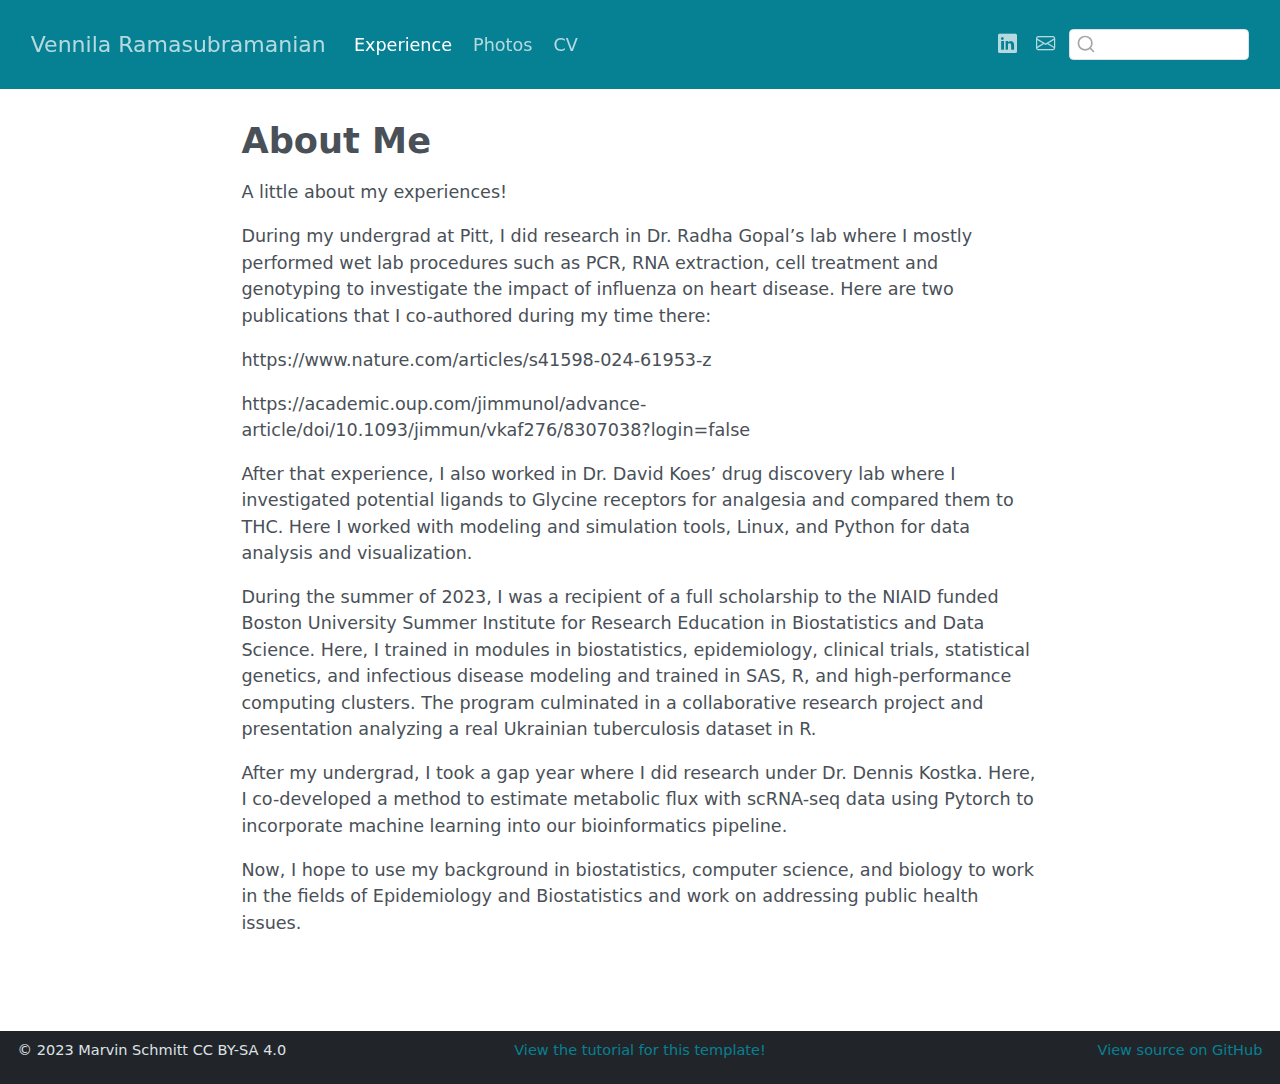
<file: docs/aboutme/index.html>
<!DOCTYPE html>
<html xmlns="http://www.w3.org/1999/xhtml" lang="en" xml:lang="en"><head>

<meta charset="utf-8">
<meta name="generator" content="quarto-1.7.33">

<meta name="viewport" content="width=device-width, initial-scale=1.0, user-scalable=yes">


<title>About Me – Vennila Ramasubramanian</title>
<style>
code{white-space: pre-wrap;}
span.smallcaps{font-variant: small-caps;}
div.columns{display: flex; gap: min(4vw, 1.5em);}
div.column{flex: auto; overflow-x: auto;}
div.hanging-indent{margin-left: 1.5em; text-indent: -1.5em;}
ul.task-list{list-style: none;}
ul.task-list li input[type="checkbox"] {
  width: 0.8em;
  margin: 0 0.8em 0.2em -1em; /* quarto-specific, see https://github.com/quarto-dev/quarto-cli/issues/4556 */ 
  vertical-align: middle;
}
</style>


<script src="../site_libs/quarto-nav/quarto-nav.js"></script>
<script src="../site_libs/clipboard/clipboard.min.js"></script>
<script src="../site_libs/quarto-search/autocomplete.umd.js"></script>
<script src="../site_libs/quarto-search/fuse.min.js"></script>
<script src="../site_libs/quarto-search/quarto-search.js"></script>
<meta name="quarto:offset" content="../">
<script src="../site_libs/quarto-html/quarto.js" type="module"></script>
<script src="../site_libs/quarto-html/tabsets/tabsets.js" type="module"></script>
<script src="../site_libs/quarto-html/popper.min.js"></script>
<script src="../site_libs/quarto-html/tippy.umd.min.js"></script>
<script src="../site_libs/quarto-html/anchor.min.js"></script>
<link href="../site_libs/quarto-html/tippy.css" rel="stylesheet">
<link href="../site_libs/quarto-html/quarto-syntax-highlighting-ea385d0e468b0dd5ea5bf0780b1290d9.css" rel="stylesheet" id="quarto-text-highlighting-styles">
<script src="../site_libs/bootstrap/bootstrap.min.js"></script>
<link href="../site_libs/bootstrap/bootstrap-icons.css" rel="stylesheet">
<link href="../site_libs/bootstrap/bootstrap-7e9985ad40aa8d703e66fa3f6a022b9a.min.css" rel="stylesheet" append-hash="true" id="quarto-bootstrap" data-mode="light">
<script id="quarto-search-options" type="application/json">{
  "location": "navbar",
  "copy-button": false,
  "collapse-after": 3,
  "panel-placement": "end",
  "type": "textbox",
  "limit": 50,
  "keyboard-shortcut": [
    "f",
    "/",
    "s"
  ],
  "language": {
    "search-no-results-text": "No results",
    "search-matching-documents-text": "matching documents",
    "search-copy-link-title": "Copy link to search",
    "search-hide-matches-text": "Hide additional matches",
    "search-more-match-text": "more match in this document",
    "search-more-matches-text": "more matches in this document",
    "search-clear-button-title": "Clear",
    "search-text-placeholder": "",
    "search-detached-cancel-button-title": "Cancel",
    "search-submit-button-title": "Submit",
    "search-label": "Search"
  }
}</script>


</head>

<body class="nav-fixed fullcontent quarto-light">

<div id="quarto-search-results"></div>
  <header id="quarto-header" class="headroom fixed-top">
    <nav class="navbar navbar-expand-lg " data-bs-theme="dark">
      <div class="navbar-container container-fluid">
      <div class="navbar-brand-container mx-auto">
    <a class="navbar-brand" href="../index.html">
    <span class="navbar-title">Vennila Ramasubramanian</span>
    </a>
  </div>
            <div id="quarto-search" class="" title="Search"></div>
          <button class="navbar-toggler" type="button" data-bs-toggle="collapse" data-bs-target="#navbarCollapse" aria-controls="navbarCollapse" role="menu" aria-expanded="false" aria-label="Toggle navigation" onclick="if (window.quartoToggleHeadroom) { window.quartoToggleHeadroom(); }">
  <span class="navbar-toggler-icon"></span>
</button>
          <div class="collapse navbar-collapse" id="navbarCollapse">
            <ul class="navbar-nav navbar-nav-scroll me-auto">
  <li class="nav-item">
    <a class="nav-link active" href="../aboutme/index.html" aria-current="page"> 
<span class="menu-text">Experience</span></a>
  </li>  
  <li class="nav-item">
    <a class="nav-link" href="../photos/index.html"> 
<span class="menu-text">Photos</span></a>
  </li>  
  <li class="nav-item">
    <a class="nav-link" href="../cv/index.html"> 
<span class="menu-text">CV</span></a>
  </li>  
</ul>
            <ul class="navbar-nav navbar-nav-scroll ms-auto">
  <li class="nav-item compact">
    <a class="nav-link" href="https://www.linkedin.com/in/vennilaram"> <i class="bi bi-linkedin" role="img">
</i> 
<span class="menu-text"></span></a>
  </li>  
  <li class="nav-item compact">
    <a class="nav-link" href="mailto:vennila.ramasubramanian@case.edu"> <i class="bi bi-envelope" role="img" aria-label="email">
</i> 
<span class="menu-text"></span></a>
  </li>  
</ul>
          </div> <!-- /navcollapse -->
            <div class="quarto-navbar-tools">
</div>
      </div> <!-- /container-fluid -->
    </nav>
</header>
<!-- content -->
<div id="quarto-content" class="quarto-container page-columns page-rows-contents page-layout-article page-navbar">
<!-- sidebar -->
<!-- margin-sidebar -->
    
<!-- main -->
<main class="content" id="quarto-document-content">

<header id="title-block-header" class="quarto-title-block default">
<div class="quarto-title">
<h1 class="title">About Me</h1>
</div>



<div class="quarto-title-meta">

    
  
    
  </div>
  


</header>


<p>A little about my experiences!</p>
<div class="quarto-layout-panel" data-layout-ncol="2">

</div>
<p>During my undergrad at Pitt, I did research in Dr.&nbsp;Radha Gopal’s lab where I mostly performed wet lab procedures such as PCR, RNA extraction, cell treatment and genotyping to investigate the impact of influenza on heart disease. Here are two publications that I co-authored during my time there:</p>
<p>https://www.nature.com/articles/s41598-024-61953-z</p>
<p>https://academic.oup.com/jimmunol/advance-article/doi/10.1093/jimmun/vkaf276/8307038?login=false</p>
<p>After that experience, I also worked in Dr.&nbsp;David Koes’ drug discovery lab where I investigated potential ligands to Glycine receptors for analgesia and compared them to THC. Here I worked with modeling and simulation tools, Linux, and Python for data analysis and visualization.</p>
<p>During the summer of 2023, I was a recipient of a full scholarship to the NIAID funded Boston University Summer Institute for Research Education in Biostatistics and Data Science. Here, I trained in modules in biostatistics, epidemiology, clinical trials, statistical genetics, and infectious disease modeling and trained in SAS, R, and high-performance computing clusters. The program culminated in a collaborative research project and presentation analyzing a real Ukrainian tuberculosis dataset in R.</p>
<p>After my undergrad, I took a gap year where I did research under Dr.&nbsp;Dennis Kostka. Here, I co-developed a method to estimate metabolic flux with scRNA-seq data using Pytorch to incorporate machine learning into our bioinformatics pipeline.</p>
<p>Now, I hope to use my background in biostatistics, computer science, and biology to work in the fields of Epidemiology and Biostatistics and work on addressing public health issues.</p>



</main> <!-- /main -->
<script id="quarto-html-after-body" type="application/javascript">
  window.document.addEventListener("DOMContentLoaded", function (event) {
    const icon = "";
    const anchorJS = new window.AnchorJS();
    anchorJS.options = {
      placement: 'right',
      icon: icon
    };
    anchorJS.add('.anchored');
    const isCodeAnnotation = (el) => {
      for (const clz of el.classList) {
        if (clz.startsWith('code-annotation-')) {                     
          return true;
        }
      }
      return false;
    }
    const onCopySuccess = function(e) {
      // button target
      const button = e.trigger;
      // don't keep focus
      button.blur();
      // flash "checked"
      button.classList.add('code-copy-button-checked');
      var currentTitle = button.getAttribute("title");
      button.setAttribute("title", "Copied!");
      let tooltip;
      if (window.bootstrap) {
        button.setAttribute("data-bs-toggle", "tooltip");
        button.setAttribute("data-bs-placement", "left");
        button.setAttribute("data-bs-title", "Copied!");
        tooltip = new bootstrap.Tooltip(button, 
          { trigger: "manual", 
            customClass: "code-copy-button-tooltip",
            offset: [0, -8]});
        tooltip.show();    
      }
      setTimeout(function() {
        if (tooltip) {
          tooltip.hide();
          button.removeAttribute("data-bs-title");
          button.removeAttribute("data-bs-toggle");
          button.removeAttribute("data-bs-placement");
        }
        button.setAttribute("title", currentTitle);
        button.classList.remove('code-copy-button-checked');
      }, 1000);
      // clear code selection
      e.clearSelection();
    }
    const getTextToCopy = function(trigger) {
        const codeEl = trigger.previousElementSibling.cloneNode(true);
        for (const childEl of codeEl.children) {
          if (isCodeAnnotation(childEl)) {
            childEl.remove();
          }
        }
        return codeEl.innerText;
    }
    const clipboard = new window.ClipboardJS('.code-copy-button:not([data-in-quarto-modal])', {
      text: getTextToCopy
    });
    clipboard.on('success', onCopySuccess);
    if (window.document.getElementById('quarto-embedded-source-code-modal')) {
      const clipboardModal = new window.ClipboardJS('.code-copy-button[data-in-quarto-modal]', {
        text: getTextToCopy,
        container: window.document.getElementById('quarto-embedded-source-code-modal')
      });
      clipboardModal.on('success', onCopySuccess);
    }
      var localhostRegex = new RegExp(/^(?:http|https):\/\/localhost\:?[0-9]*\//);
      var mailtoRegex = new RegExp(/^mailto:/);
        var filterRegex = new RegExp('/' + window.location.host + '/');
      var isInternal = (href) => {
          return filterRegex.test(href) || localhostRegex.test(href) || mailtoRegex.test(href);
      }
      // Inspect non-navigation links and adorn them if external
     var links = window.document.querySelectorAll('a[href]:not(.nav-link):not(.navbar-brand):not(.toc-action):not(.sidebar-link):not(.sidebar-item-toggle):not(.pagination-link):not(.no-external):not([aria-hidden]):not(.dropdown-item):not(.quarto-navigation-tool):not(.about-link)');
      for (var i=0; i<links.length; i++) {
        const link = links[i];
        if (!isInternal(link.href)) {
          // undo the damage that might have been done by quarto-nav.js in the case of
          // links that we want to consider external
          if (link.dataset.originalHref !== undefined) {
            link.href = link.dataset.originalHref;
          }
        }
      }
    function tippyHover(el, contentFn, onTriggerFn, onUntriggerFn) {
      const config = {
        allowHTML: true,
        maxWidth: 500,
        delay: 100,
        arrow: false,
        appendTo: function(el) {
            return el.parentElement;
        },
        interactive: true,
        interactiveBorder: 10,
        theme: 'quarto',
        placement: 'bottom-start',
      };
      if (contentFn) {
        config.content = contentFn;
      }
      if (onTriggerFn) {
        config.onTrigger = onTriggerFn;
      }
      if (onUntriggerFn) {
        config.onUntrigger = onUntriggerFn;
      }
      window.tippy(el, config); 
    }
    const noterefs = window.document.querySelectorAll('a[role="doc-noteref"]');
    for (var i=0; i<noterefs.length; i++) {
      const ref = noterefs[i];
      tippyHover(ref, function() {
        // use id or data attribute instead here
        let href = ref.getAttribute('data-footnote-href') || ref.getAttribute('href');
        try { href = new URL(href).hash; } catch {}
        const id = href.replace(/^#\/?/, "");
        const note = window.document.getElementById(id);
        if (note) {
          return note.innerHTML;
        } else {
          return "";
        }
      });
    }
    const xrefs = window.document.querySelectorAll('a.quarto-xref');
    const processXRef = (id, note) => {
      // Strip column container classes
      const stripColumnClz = (el) => {
        el.classList.remove("page-full", "page-columns");
        if (el.children) {
          for (const child of el.children) {
            stripColumnClz(child);
          }
        }
      }
      stripColumnClz(note)
      if (id === null || id.startsWith('sec-')) {
        // Special case sections, only their first couple elements
        const container = document.createElement("div");
        if (note.children && note.children.length > 2) {
          container.appendChild(note.children[0].cloneNode(true));
          for (let i = 1; i < note.children.length; i++) {
            const child = note.children[i];
            if (child.tagName === "P" && child.innerText === "") {
              continue;
            } else {
              container.appendChild(child.cloneNode(true));
              break;
            }
          }
          if (window.Quarto?.typesetMath) {
            window.Quarto.typesetMath(container);
          }
          return container.innerHTML
        } else {
          if (window.Quarto?.typesetMath) {
            window.Quarto.typesetMath(note);
          }
          return note.innerHTML;
        }
      } else {
        // Remove any anchor links if they are present
        const anchorLink = note.querySelector('a.anchorjs-link');
        if (anchorLink) {
          anchorLink.remove();
        }
        if (window.Quarto?.typesetMath) {
          window.Quarto.typesetMath(note);
        }
        if (note.classList.contains("callout")) {
          return note.outerHTML;
        } else {
          return note.innerHTML;
        }
      }
    }
    for (var i=0; i<xrefs.length; i++) {
      const xref = xrefs[i];
      tippyHover(xref, undefined, function(instance) {
        instance.disable();
        let url = xref.getAttribute('href');
        let hash = undefined; 
        if (url.startsWith('#')) {
          hash = url;
        } else {
          try { hash = new URL(url).hash; } catch {}
        }
        if (hash) {
          const id = hash.replace(/^#\/?/, "");
          const note = window.document.getElementById(id);
          if (note !== null) {
            try {
              const html = processXRef(id, note.cloneNode(true));
              instance.setContent(html);
            } finally {
              instance.enable();
              instance.show();
            }
          } else {
            // See if we can fetch this
            fetch(url.split('#')[0])
            .then(res => res.text())
            .then(html => {
              const parser = new DOMParser();
              const htmlDoc = parser.parseFromString(html, "text/html");
              const note = htmlDoc.getElementById(id);
              if (note !== null) {
                const html = processXRef(id, note);
                instance.setContent(html);
              } 
            }).finally(() => {
              instance.enable();
              instance.show();
            });
          }
        } else {
          // See if we can fetch a full url (with no hash to target)
          // This is a special case and we should probably do some content thinning / targeting
          fetch(url)
          .then(res => res.text())
          .then(html => {
            const parser = new DOMParser();
            const htmlDoc = parser.parseFromString(html, "text/html");
            const note = htmlDoc.querySelector('main.content');
            if (note !== null) {
              // This should only happen for chapter cross references
              // (since there is no id in the URL)
              // remove the first header
              if (note.children.length > 0 && note.children[0].tagName === "HEADER") {
                note.children[0].remove();
              }
              const html = processXRef(null, note);
              instance.setContent(html);
            } 
          }).finally(() => {
            instance.enable();
            instance.show();
          });
        }
      }, function(instance) {
      });
    }
        let selectedAnnoteEl;
        const selectorForAnnotation = ( cell, annotation) => {
          let cellAttr = 'data-code-cell="' + cell + '"';
          let lineAttr = 'data-code-annotation="' +  annotation + '"';
          const selector = 'span[' + cellAttr + '][' + lineAttr + ']';
          return selector;
        }
        const selectCodeLines = (annoteEl) => {
          const doc = window.document;
          const targetCell = annoteEl.getAttribute("data-target-cell");
          const targetAnnotation = annoteEl.getAttribute("data-target-annotation");
          const annoteSpan = window.document.querySelector(selectorForAnnotation(targetCell, targetAnnotation));
          const lines = annoteSpan.getAttribute("data-code-lines").split(",");
          const lineIds = lines.map((line) => {
            return targetCell + "-" + line;
          })
          let top = null;
          let height = null;
          let parent = null;
          if (lineIds.length > 0) {
              //compute the position of the single el (top and bottom and make a div)
              const el = window.document.getElementById(lineIds[0]);
              top = el.offsetTop;
              height = el.offsetHeight;
              parent = el.parentElement.parentElement;
            if (lineIds.length > 1) {
              const lastEl = window.document.getElementById(lineIds[lineIds.length - 1]);
              const bottom = lastEl.offsetTop + lastEl.offsetHeight;
              height = bottom - top;
            }
            if (top !== null && height !== null && parent !== null) {
              // cook up a div (if necessary) and position it 
              let div = window.document.getElementById("code-annotation-line-highlight");
              if (div === null) {
                div = window.document.createElement("div");
                div.setAttribute("id", "code-annotation-line-highlight");
                div.style.position = 'absolute';
                parent.appendChild(div);
              }
              div.style.top = top - 2 + "px";
              div.style.height = height + 4 + "px";
              div.style.left = 0;
              let gutterDiv = window.document.getElementById("code-annotation-line-highlight-gutter");
              if (gutterDiv === null) {
                gutterDiv = window.document.createElement("div");
                gutterDiv.setAttribute("id", "code-annotation-line-highlight-gutter");
                gutterDiv.style.position = 'absolute';
                const codeCell = window.document.getElementById(targetCell);
                const gutter = codeCell.querySelector('.code-annotation-gutter');
                gutter.appendChild(gutterDiv);
              }
              gutterDiv.style.top = top - 2 + "px";
              gutterDiv.style.height = height + 4 + "px";
            }
            selectedAnnoteEl = annoteEl;
          }
        };
        const unselectCodeLines = () => {
          const elementsIds = ["code-annotation-line-highlight", "code-annotation-line-highlight-gutter"];
          elementsIds.forEach((elId) => {
            const div = window.document.getElementById(elId);
            if (div) {
              div.remove();
            }
          });
          selectedAnnoteEl = undefined;
        };
          // Handle positioning of the toggle
      window.addEventListener(
        "resize",
        throttle(() => {
          elRect = undefined;
          if (selectedAnnoteEl) {
            selectCodeLines(selectedAnnoteEl);
          }
        }, 10)
      );
      function throttle(fn, ms) {
      let throttle = false;
      let timer;
        return (...args) => {
          if(!throttle) { // first call gets through
              fn.apply(this, args);
              throttle = true;
          } else { // all the others get throttled
              if(timer) clearTimeout(timer); // cancel #2
              timer = setTimeout(() => {
                fn.apply(this, args);
                timer = throttle = false;
              }, ms);
          }
        };
      }
        // Attach click handler to the DT
        const annoteDls = window.document.querySelectorAll('dt[data-target-cell]');
        for (const annoteDlNode of annoteDls) {
          annoteDlNode.addEventListener('click', (event) => {
            const clickedEl = event.target;
            if (clickedEl !== selectedAnnoteEl) {
              unselectCodeLines();
              const activeEl = window.document.querySelector('dt[data-target-cell].code-annotation-active');
              if (activeEl) {
                activeEl.classList.remove('code-annotation-active');
              }
              selectCodeLines(clickedEl);
              clickedEl.classList.add('code-annotation-active');
            } else {
              // Unselect the line
              unselectCodeLines();
              clickedEl.classList.remove('code-annotation-active');
            }
          });
        }
    const findCites = (el) => {
      const parentEl = el.parentElement;
      if (parentEl) {
        const cites = parentEl.dataset.cites;
        if (cites) {
          return {
            el,
            cites: cites.split(' ')
          };
        } else {
          return findCites(el.parentElement)
        }
      } else {
        return undefined;
      }
    };
    var bibliorefs = window.document.querySelectorAll('a[role="doc-biblioref"]');
    for (var i=0; i<bibliorefs.length; i++) {
      const ref = bibliorefs[i];
      const citeInfo = findCites(ref);
      if (citeInfo) {
        tippyHover(citeInfo.el, function() {
          var popup = window.document.createElement('div');
          citeInfo.cites.forEach(function(cite) {
            var citeDiv = window.document.createElement('div');
            citeDiv.classList.add('hanging-indent');
            citeDiv.classList.add('csl-entry');
            var biblioDiv = window.document.getElementById('ref-' + cite);
            if (biblioDiv) {
              citeDiv.innerHTML = biblioDiv.innerHTML;
            }
            popup.appendChild(citeDiv);
          });
          return popup.innerHTML;
        });
      }
    }
  });
  </script>
</div> <!-- /content -->
<footer class="footer">
  <div class="nav-footer">
    <div class="nav-footer-left">
<p><span class="faux-block">© 2023 Marvin Schmitt CC BY-SA 4.0</span></p>
</div>   
    <div class="nav-footer-center">
<p><span class="faux-block"><a href="https://www.marvinschmitt.com/blog/website-tutorial-quarto/">View the tutorial for this template!</a></span></p>
</div>
    <div class="nav-footer-right">
<p><span class="faux-block"><a href="https://github.com/marvinschmitt/quarto-website-template/">View source on GitHub</a></span></p>
</div>
  </div>
</footer>




</body></html>
</file>
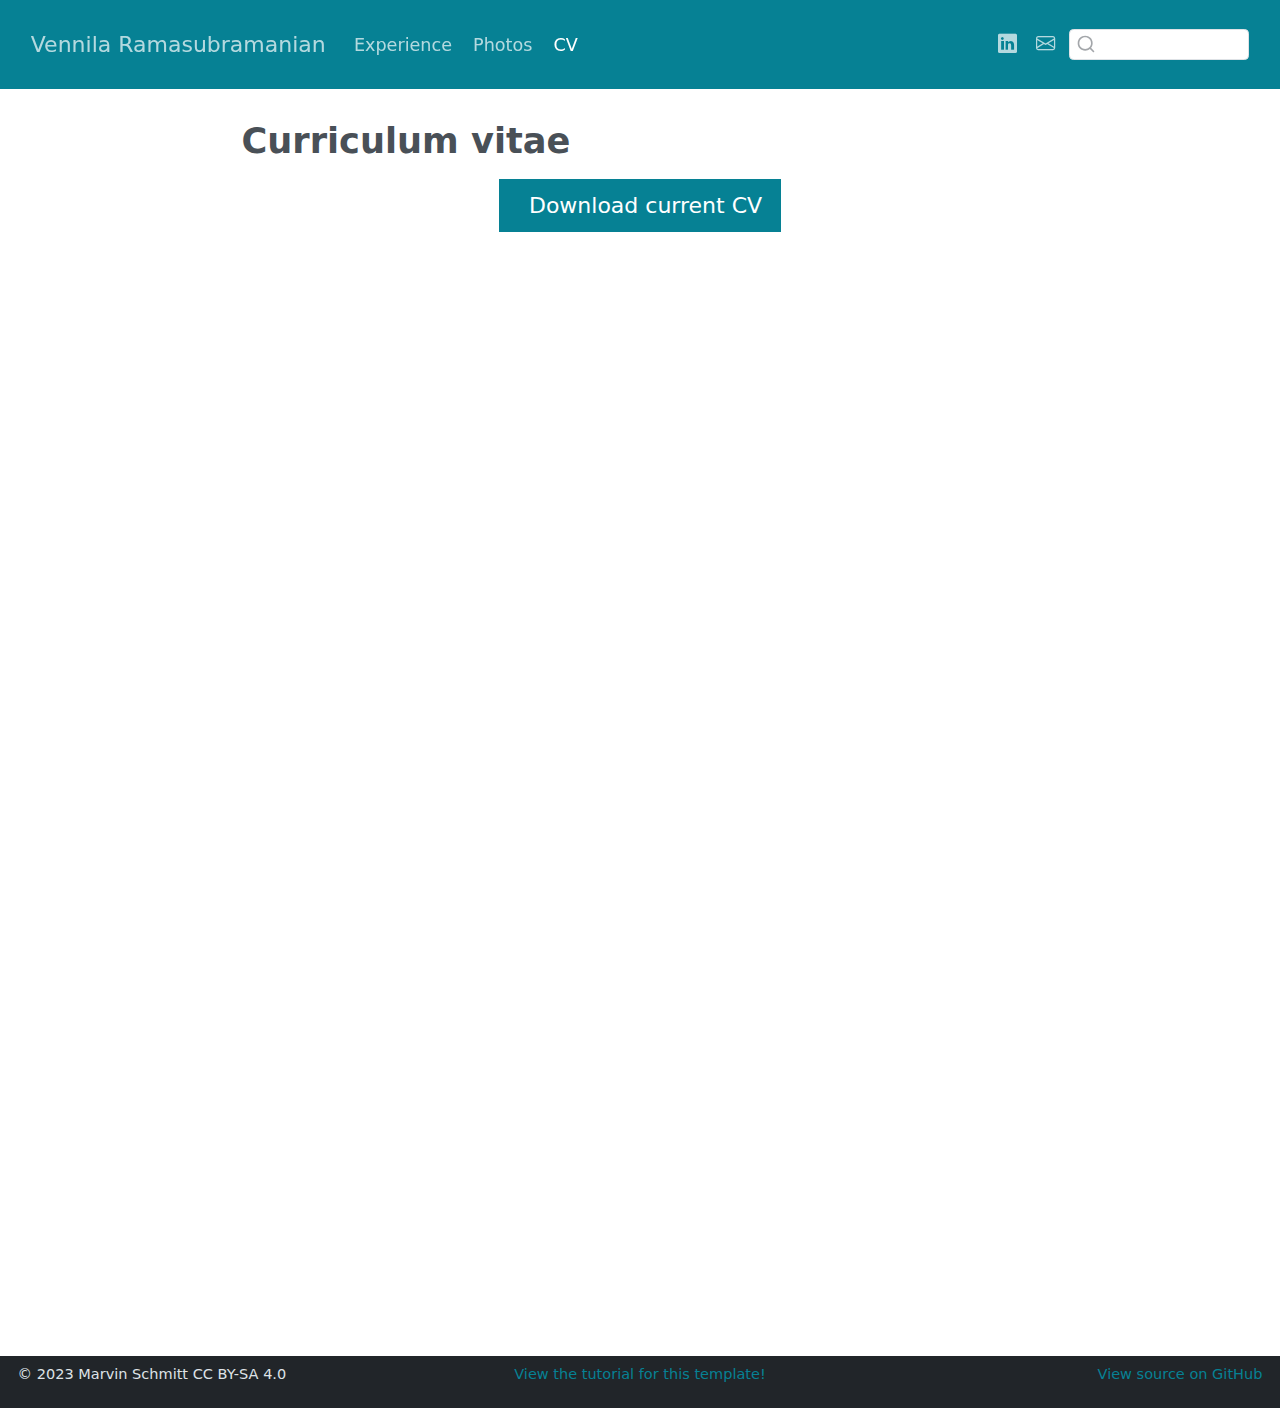
<file: docs/cv/index.html>
<!DOCTYPE html>
<html xmlns="http://www.w3.org/1999/xhtml" lang="en" xml:lang="en"><head>

<meta charset="utf-8">
<meta name="generator" content="quarto-1.7.33">

<meta name="viewport" content="width=device-width, initial-scale=1.0, user-scalable=yes">


<title>Curriculum vitae – Vennila Ramasubramanian</title>
<style>
code{white-space: pre-wrap;}
span.smallcaps{font-variant: small-caps;}
div.columns{display: flex; gap: min(4vw, 1.5em);}
div.column{flex: auto; overflow-x: auto;}
div.hanging-indent{margin-left: 1.5em; text-indent: -1.5em;}
ul.task-list{list-style: none;}
ul.task-list li input[type="checkbox"] {
  width: 0.8em;
  margin: 0 0.8em 0.2em -1em; /* quarto-specific, see https://github.com/quarto-dev/quarto-cli/issues/4556 */ 
  vertical-align: middle;
}
</style>


<script src="../site_libs/quarto-nav/quarto-nav.js"></script>
<script src="../site_libs/clipboard/clipboard.min.js"></script>
<script src="../site_libs/quarto-search/autocomplete.umd.js"></script>
<script src="../site_libs/quarto-search/fuse.min.js"></script>
<script src="../site_libs/quarto-search/quarto-search.js"></script>
<meta name="quarto:offset" content="../">
<script src="../site_libs/quarto-html/quarto.js" type="module"></script>
<script src="../site_libs/quarto-html/tabsets/tabsets.js" type="module"></script>
<script src="../site_libs/quarto-html/popper.min.js"></script>
<script src="../site_libs/quarto-html/tippy.umd.min.js"></script>
<script src="../site_libs/quarto-html/anchor.min.js"></script>
<link href="../site_libs/quarto-html/tippy.css" rel="stylesheet">
<link href="../site_libs/quarto-html/quarto-syntax-highlighting-ea385d0e468b0dd5ea5bf0780b1290d9.css" rel="stylesheet" id="quarto-text-highlighting-styles">
<script src="../site_libs/bootstrap/bootstrap.min.js"></script>
<link href="../site_libs/bootstrap/bootstrap-icons.css" rel="stylesheet">
<link href="../site_libs/bootstrap/bootstrap-7e9985ad40aa8d703e66fa3f6a022b9a.min.css" rel="stylesheet" append-hash="true" id="quarto-bootstrap" data-mode="light">
<script id="quarto-search-options" type="application/json">{
  "location": "navbar",
  "copy-button": false,
  "collapse-after": 3,
  "panel-placement": "end",
  "type": "textbox",
  "limit": 50,
  "keyboard-shortcut": [
    "f",
    "/",
    "s"
  ],
  "language": {
    "search-no-results-text": "No results",
    "search-matching-documents-text": "matching documents",
    "search-copy-link-title": "Copy link to search",
    "search-hide-matches-text": "Hide additional matches",
    "search-more-match-text": "more match in this document",
    "search-more-matches-text": "more matches in this document",
    "search-clear-button-title": "Clear",
    "search-text-placeholder": "",
    "search-detached-cancel-button-title": "Cancel",
    "search-submit-button-title": "Submit",
    "search-label": "Search"
  }
}</script>


</head>

<body class="nav-fixed fullcontent quarto-light">

<div id="quarto-search-results"></div>
  <header id="quarto-header" class="headroom fixed-top">
    <nav class="navbar navbar-expand-lg " data-bs-theme="dark">
      <div class="navbar-container container-fluid">
      <div class="navbar-brand-container mx-auto">
    <a class="navbar-brand" href="../index.html">
    <span class="navbar-title">Vennila Ramasubramanian</span>
    </a>
  </div>
            <div id="quarto-search" class="" title="Search"></div>
          <button class="navbar-toggler" type="button" data-bs-toggle="collapse" data-bs-target="#navbarCollapse" aria-controls="navbarCollapse" role="menu" aria-expanded="false" aria-label="Toggle navigation" onclick="if (window.quartoToggleHeadroom) { window.quartoToggleHeadroom(); }">
  <span class="navbar-toggler-icon"></span>
</button>
          <div class="collapse navbar-collapse" id="navbarCollapse">
            <ul class="navbar-nav navbar-nav-scroll me-auto">
  <li class="nav-item">
    <a class="nav-link" href="../aboutme/index.html"> 
<span class="menu-text">Experience</span></a>
  </li>  
  <li class="nav-item">
    <a class="nav-link" href="../photos/index.html"> 
<span class="menu-text">Photos</span></a>
  </li>  
  <li class="nav-item">
    <a class="nav-link active" href="../cv/index.html" aria-current="page"> 
<span class="menu-text">CV</span></a>
  </li>  
</ul>
            <ul class="navbar-nav navbar-nav-scroll ms-auto">
  <li class="nav-item compact">
    <a class="nav-link" href="https://www.linkedin.com/in/vennilaram"> <i class="bi bi-linkedin" role="img">
</i> 
<span class="menu-text"></span></a>
  </li>  
  <li class="nav-item compact">
    <a class="nav-link" href="mailto:vennila.ramasubramanian@case.edu"> <i class="bi bi-envelope" role="img" aria-label="email">
</i> 
<span class="menu-text"></span></a>
  </li>  
</ul>
          </div> <!-- /navcollapse -->
            <div class="quarto-navbar-tools">
</div>
      </div> <!-- /container-fluid -->
    </nav>
</header>
<!-- content -->
<div id="quarto-content" class="quarto-container page-columns page-rows-contents page-layout-article page-navbar">
<!-- sidebar -->
<!-- margin-sidebar -->
    
<!-- main -->
<main class="content" id="quarto-document-content">

<header id="title-block-header" class="quarto-title-block default">
<div class="quarto-title">
<h1 class="title">Curriculum vitae</h1>
</div>



<div class="quarto-title-meta">

    
  
    
  </div>
  


</header>


<div class="cell">
<style type="text/css">
.embed-container {
    position: relative;
    padding-bottom: 129%;
    height: 0;
    overflow: hidden;
    max-width: 100%;
}
.embed-container iframe,
.embed-container object,
.embed-container embed {
    position: absolute;
    top: 0;
    left: 0;
    width: 100%;
    height: 100%;
}
</style>
</div>
<p class="text-center">
  <a class="btn btn-primary btn-lg cv-download" href="cv.pdf" target="_blank">
    <i class="fa-solid fa-file-arrow-down"></i> Download current CV
  </a>
</p>
<div class="embed-container">
  <iframe src="cv.pdf#toolbar=0" style="border: 0.5px;width: 100%;"></iframe>
</div>



</main> <!-- /main -->
<script id="quarto-html-after-body" type="application/javascript">
  window.document.addEventListener("DOMContentLoaded", function (event) {
    const icon = "";
    const anchorJS = new window.AnchorJS();
    anchorJS.options = {
      placement: 'right',
      icon: icon
    };
    anchorJS.add('.anchored');
    const isCodeAnnotation = (el) => {
      for (const clz of el.classList) {
        if (clz.startsWith('code-annotation-')) {                     
          return true;
        }
      }
      return false;
    }
    const onCopySuccess = function(e) {
      // button target
      const button = e.trigger;
      // don't keep focus
      button.blur();
      // flash "checked"
      button.classList.add('code-copy-button-checked');
      var currentTitle = button.getAttribute("title");
      button.setAttribute("title", "Copied!");
      let tooltip;
      if (window.bootstrap) {
        button.setAttribute("data-bs-toggle", "tooltip");
        button.setAttribute("data-bs-placement", "left");
        button.setAttribute("data-bs-title", "Copied!");
        tooltip = new bootstrap.Tooltip(button, 
          { trigger: "manual", 
            customClass: "code-copy-button-tooltip",
            offset: [0, -8]});
        tooltip.show();    
      }
      setTimeout(function() {
        if (tooltip) {
          tooltip.hide();
          button.removeAttribute("data-bs-title");
          button.removeAttribute("data-bs-toggle");
          button.removeAttribute("data-bs-placement");
        }
        button.setAttribute("title", currentTitle);
        button.classList.remove('code-copy-button-checked');
      }, 1000);
      // clear code selection
      e.clearSelection();
    }
    const getTextToCopy = function(trigger) {
        const codeEl = trigger.previousElementSibling.cloneNode(true);
        for (const childEl of codeEl.children) {
          if (isCodeAnnotation(childEl)) {
            childEl.remove();
          }
        }
        return codeEl.innerText;
    }
    const clipboard = new window.ClipboardJS('.code-copy-button:not([data-in-quarto-modal])', {
      text: getTextToCopy
    });
    clipboard.on('success', onCopySuccess);
    if (window.document.getElementById('quarto-embedded-source-code-modal')) {
      const clipboardModal = new window.ClipboardJS('.code-copy-button[data-in-quarto-modal]', {
        text: getTextToCopy,
        container: window.document.getElementById('quarto-embedded-source-code-modal')
      });
      clipboardModal.on('success', onCopySuccess);
    }
      var localhostRegex = new RegExp(/^(?:http|https):\/\/localhost\:?[0-9]*\//);
      var mailtoRegex = new RegExp(/^mailto:/);
        var filterRegex = new RegExp('/' + window.location.host + '/');
      var isInternal = (href) => {
          return filterRegex.test(href) || localhostRegex.test(href) || mailtoRegex.test(href);
      }
      // Inspect non-navigation links and adorn them if external
     var links = window.document.querySelectorAll('a[href]:not(.nav-link):not(.navbar-brand):not(.toc-action):not(.sidebar-link):not(.sidebar-item-toggle):not(.pagination-link):not(.no-external):not([aria-hidden]):not(.dropdown-item):not(.quarto-navigation-tool):not(.about-link)');
      for (var i=0; i<links.length; i++) {
        const link = links[i];
        if (!isInternal(link.href)) {
          // undo the damage that might have been done by quarto-nav.js in the case of
          // links that we want to consider external
          if (link.dataset.originalHref !== undefined) {
            link.href = link.dataset.originalHref;
          }
        }
      }
    function tippyHover(el, contentFn, onTriggerFn, onUntriggerFn) {
      const config = {
        allowHTML: true,
        maxWidth: 500,
        delay: 100,
        arrow: false,
        appendTo: function(el) {
            return el.parentElement;
        },
        interactive: true,
        interactiveBorder: 10,
        theme: 'quarto',
        placement: 'bottom-start',
      };
      if (contentFn) {
        config.content = contentFn;
      }
      if (onTriggerFn) {
        config.onTrigger = onTriggerFn;
      }
      if (onUntriggerFn) {
        config.onUntrigger = onUntriggerFn;
      }
      window.tippy(el, config); 
    }
    const noterefs = window.document.querySelectorAll('a[role="doc-noteref"]');
    for (var i=0; i<noterefs.length; i++) {
      const ref = noterefs[i];
      tippyHover(ref, function() {
        // use id or data attribute instead here
        let href = ref.getAttribute('data-footnote-href') || ref.getAttribute('href');
        try { href = new URL(href).hash; } catch {}
        const id = href.replace(/^#\/?/, "");
        const note = window.document.getElementById(id);
        if (note) {
          return note.innerHTML;
        } else {
          return "";
        }
      });
    }
    const xrefs = window.document.querySelectorAll('a.quarto-xref');
    const processXRef = (id, note) => {
      // Strip column container classes
      const stripColumnClz = (el) => {
        el.classList.remove("page-full", "page-columns");
        if (el.children) {
          for (const child of el.children) {
            stripColumnClz(child);
          }
        }
      }
      stripColumnClz(note)
      if (id === null || id.startsWith('sec-')) {
        // Special case sections, only their first couple elements
        const container = document.createElement("div");
        if (note.children && note.children.length > 2) {
          container.appendChild(note.children[0].cloneNode(true));
          for (let i = 1; i < note.children.length; i++) {
            const child = note.children[i];
            if (child.tagName === "P" && child.innerText === "") {
              continue;
            } else {
              container.appendChild(child.cloneNode(true));
              break;
            }
          }
          if (window.Quarto?.typesetMath) {
            window.Quarto.typesetMath(container);
          }
          return container.innerHTML
        } else {
          if (window.Quarto?.typesetMath) {
            window.Quarto.typesetMath(note);
          }
          return note.innerHTML;
        }
      } else {
        // Remove any anchor links if they are present
        const anchorLink = note.querySelector('a.anchorjs-link');
        if (anchorLink) {
          anchorLink.remove();
        }
        if (window.Quarto?.typesetMath) {
          window.Quarto.typesetMath(note);
        }
        if (note.classList.contains("callout")) {
          return note.outerHTML;
        } else {
          return note.innerHTML;
        }
      }
    }
    for (var i=0; i<xrefs.length; i++) {
      const xref = xrefs[i];
      tippyHover(xref, undefined, function(instance) {
        instance.disable();
        let url = xref.getAttribute('href');
        let hash = undefined; 
        if (url.startsWith('#')) {
          hash = url;
        } else {
          try { hash = new URL(url).hash; } catch {}
        }
        if (hash) {
          const id = hash.replace(/^#\/?/, "");
          const note = window.document.getElementById(id);
          if (note !== null) {
            try {
              const html = processXRef(id, note.cloneNode(true));
              instance.setContent(html);
            } finally {
              instance.enable();
              instance.show();
            }
          } else {
            // See if we can fetch this
            fetch(url.split('#')[0])
            .then(res => res.text())
            .then(html => {
              const parser = new DOMParser();
              const htmlDoc = parser.parseFromString(html, "text/html");
              const note = htmlDoc.getElementById(id);
              if (note !== null) {
                const html = processXRef(id, note);
                instance.setContent(html);
              } 
            }).finally(() => {
              instance.enable();
              instance.show();
            });
          }
        } else {
          // See if we can fetch a full url (with no hash to target)
          // This is a special case and we should probably do some content thinning / targeting
          fetch(url)
          .then(res => res.text())
          .then(html => {
            const parser = new DOMParser();
            const htmlDoc = parser.parseFromString(html, "text/html");
            const note = htmlDoc.querySelector('main.content');
            if (note !== null) {
              // This should only happen for chapter cross references
              // (since there is no id in the URL)
              // remove the first header
              if (note.children.length > 0 && note.children[0].tagName === "HEADER") {
                note.children[0].remove();
              }
              const html = processXRef(null, note);
              instance.setContent(html);
            } 
          }).finally(() => {
            instance.enable();
            instance.show();
          });
        }
      }, function(instance) {
      });
    }
        let selectedAnnoteEl;
        const selectorForAnnotation = ( cell, annotation) => {
          let cellAttr = 'data-code-cell="' + cell + '"';
          let lineAttr = 'data-code-annotation="' +  annotation + '"';
          const selector = 'span[' + cellAttr + '][' + lineAttr + ']';
          return selector;
        }
        const selectCodeLines = (annoteEl) => {
          const doc = window.document;
          const targetCell = annoteEl.getAttribute("data-target-cell");
          const targetAnnotation = annoteEl.getAttribute("data-target-annotation");
          const annoteSpan = window.document.querySelector(selectorForAnnotation(targetCell, targetAnnotation));
          const lines = annoteSpan.getAttribute("data-code-lines").split(",");
          const lineIds = lines.map((line) => {
            return targetCell + "-" + line;
          })
          let top = null;
          let height = null;
          let parent = null;
          if (lineIds.length > 0) {
              //compute the position of the single el (top and bottom and make a div)
              const el = window.document.getElementById(lineIds[0]);
              top = el.offsetTop;
              height = el.offsetHeight;
              parent = el.parentElement.parentElement;
            if (lineIds.length > 1) {
              const lastEl = window.document.getElementById(lineIds[lineIds.length - 1]);
              const bottom = lastEl.offsetTop + lastEl.offsetHeight;
              height = bottom - top;
            }
            if (top !== null && height !== null && parent !== null) {
              // cook up a div (if necessary) and position it 
              let div = window.document.getElementById("code-annotation-line-highlight");
              if (div === null) {
                div = window.document.createElement("div");
                div.setAttribute("id", "code-annotation-line-highlight");
                div.style.position = 'absolute';
                parent.appendChild(div);
              }
              div.style.top = top - 2 + "px";
              div.style.height = height + 4 + "px";
              div.style.left = 0;
              let gutterDiv = window.document.getElementById("code-annotation-line-highlight-gutter");
              if (gutterDiv === null) {
                gutterDiv = window.document.createElement("div");
                gutterDiv.setAttribute("id", "code-annotation-line-highlight-gutter");
                gutterDiv.style.position = 'absolute';
                const codeCell = window.document.getElementById(targetCell);
                const gutter = codeCell.querySelector('.code-annotation-gutter');
                gutter.appendChild(gutterDiv);
              }
              gutterDiv.style.top = top - 2 + "px";
              gutterDiv.style.height = height + 4 + "px";
            }
            selectedAnnoteEl = annoteEl;
          }
        };
        const unselectCodeLines = () => {
          const elementsIds = ["code-annotation-line-highlight", "code-annotation-line-highlight-gutter"];
          elementsIds.forEach((elId) => {
            const div = window.document.getElementById(elId);
            if (div) {
              div.remove();
            }
          });
          selectedAnnoteEl = undefined;
        };
          // Handle positioning of the toggle
      window.addEventListener(
        "resize",
        throttle(() => {
          elRect = undefined;
          if (selectedAnnoteEl) {
            selectCodeLines(selectedAnnoteEl);
          }
        }, 10)
      );
      function throttle(fn, ms) {
      let throttle = false;
      let timer;
        return (...args) => {
          if(!throttle) { // first call gets through
              fn.apply(this, args);
              throttle = true;
          } else { // all the others get throttled
              if(timer) clearTimeout(timer); // cancel #2
              timer = setTimeout(() => {
                fn.apply(this, args);
                timer = throttle = false;
              }, ms);
          }
        };
      }
        // Attach click handler to the DT
        const annoteDls = window.document.querySelectorAll('dt[data-target-cell]');
        for (const annoteDlNode of annoteDls) {
          annoteDlNode.addEventListener('click', (event) => {
            const clickedEl = event.target;
            if (clickedEl !== selectedAnnoteEl) {
              unselectCodeLines();
              const activeEl = window.document.querySelector('dt[data-target-cell].code-annotation-active');
              if (activeEl) {
                activeEl.classList.remove('code-annotation-active');
              }
              selectCodeLines(clickedEl);
              clickedEl.classList.add('code-annotation-active');
            } else {
              // Unselect the line
              unselectCodeLines();
              clickedEl.classList.remove('code-annotation-active');
            }
          });
        }
    const findCites = (el) => {
      const parentEl = el.parentElement;
      if (parentEl) {
        const cites = parentEl.dataset.cites;
        if (cites) {
          return {
            el,
            cites: cites.split(' ')
          };
        } else {
          return findCites(el.parentElement)
        }
      } else {
        return undefined;
      }
    };
    var bibliorefs = window.document.querySelectorAll('a[role="doc-biblioref"]');
    for (var i=0; i<bibliorefs.length; i++) {
      const ref = bibliorefs[i];
      const citeInfo = findCites(ref);
      if (citeInfo) {
        tippyHover(citeInfo.el, function() {
          var popup = window.document.createElement('div');
          citeInfo.cites.forEach(function(cite) {
            var citeDiv = window.document.createElement('div');
            citeDiv.classList.add('hanging-indent');
            citeDiv.classList.add('csl-entry');
            var biblioDiv = window.document.getElementById('ref-' + cite);
            if (biblioDiv) {
              citeDiv.innerHTML = biblioDiv.innerHTML;
            }
            popup.appendChild(citeDiv);
          });
          return popup.innerHTML;
        });
      }
    }
  });
  </script>
</div> <!-- /content -->
<footer class="footer">
  <div class="nav-footer">
    <div class="nav-footer-left">
<p><span class="faux-block">© 2023 Marvin Schmitt CC BY-SA 4.0</span></p>
</div>   
    <div class="nav-footer-center">
<p><span class="faux-block"><a href="https://www.marvinschmitt.com/blog/website-tutorial-quarto/">View the tutorial for this template!</a></span></p>
</div>
    <div class="nav-footer-right">
<p><span class="faux-block"><a href="https://github.com/marvinschmitt/quarto-website-template/">View source on GitHub</a></span></p>
</div>
  </div>
</footer>




</body></html>
</file>
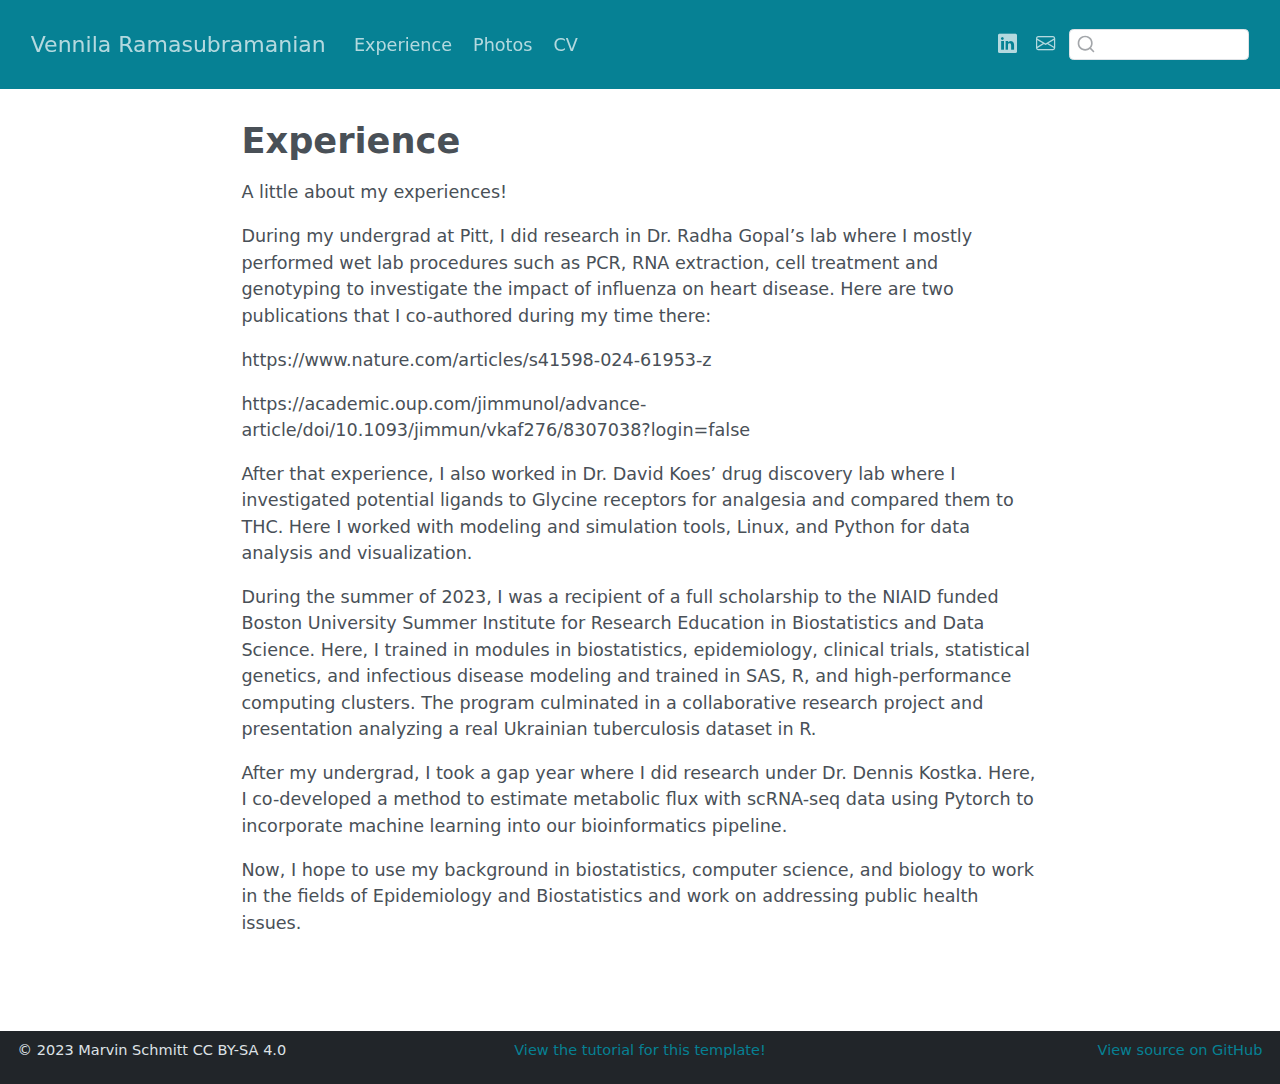
<file: docs/experience/index.html>
<!DOCTYPE html>
<html xmlns="http://www.w3.org/1999/xhtml" lang="en" xml:lang="en"><head>

<meta charset="utf-8">
<meta name="generator" content="quarto-1.7.33">

<meta name="viewport" content="width=device-width, initial-scale=1.0, user-scalable=yes">


<title>Experience – Vennila Ramasubramanian</title>
<style>
code{white-space: pre-wrap;}
span.smallcaps{font-variant: small-caps;}
div.columns{display: flex; gap: min(4vw, 1.5em);}
div.column{flex: auto; overflow-x: auto;}
div.hanging-indent{margin-left: 1.5em; text-indent: -1.5em;}
ul.task-list{list-style: none;}
ul.task-list li input[type="checkbox"] {
  width: 0.8em;
  margin: 0 0.8em 0.2em -1em; /* quarto-specific, see https://github.com/quarto-dev/quarto-cli/issues/4556 */ 
  vertical-align: middle;
}
</style>


<script src="../site_libs/quarto-nav/quarto-nav.js"></script>
<script src="../site_libs/clipboard/clipboard.min.js"></script>
<script src="../site_libs/quarto-search/autocomplete.umd.js"></script>
<script src="../site_libs/quarto-search/fuse.min.js"></script>
<script src="../site_libs/quarto-search/quarto-search.js"></script>
<meta name="quarto:offset" content="../">
<script src="../site_libs/quarto-html/quarto.js" type="module"></script>
<script src="../site_libs/quarto-html/tabsets/tabsets.js" type="module"></script>
<script src="../site_libs/quarto-html/popper.min.js"></script>
<script src="../site_libs/quarto-html/tippy.umd.min.js"></script>
<script src="../site_libs/quarto-html/anchor.min.js"></script>
<link href="../site_libs/quarto-html/tippy.css" rel="stylesheet">
<link href="../site_libs/quarto-html/quarto-syntax-highlighting-ea385d0e468b0dd5ea5bf0780b1290d9.css" rel="stylesheet" id="quarto-text-highlighting-styles">
<script src="../site_libs/bootstrap/bootstrap.min.js"></script>
<link href="../site_libs/bootstrap/bootstrap-icons.css" rel="stylesheet">
<link href="../site_libs/bootstrap/bootstrap-7e9985ad40aa8d703e66fa3f6a022b9a.min.css" rel="stylesheet" append-hash="true" id="quarto-bootstrap" data-mode="light">
<script id="quarto-search-options" type="application/json">{
  "location": "navbar",
  "copy-button": false,
  "collapse-after": 3,
  "panel-placement": "end",
  "type": "textbox",
  "limit": 50,
  "keyboard-shortcut": [
    "f",
    "/",
    "s"
  ],
  "language": {
    "search-no-results-text": "No results",
    "search-matching-documents-text": "matching documents",
    "search-copy-link-title": "Copy link to search",
    "search-hide-matches-text": "Hide additional matches",
    "search-more-match-text": "more match in this document",
    "search-more-matches-text": "more matches in this document",
    "search-clear-button-title": "Clear",
    "search-text-placeholder": "",
    "search-detached-cancel-button-title": "Cancel",
    "search-submit-button-title": "Submit",
    "search-label": "Search"
  }
}</script>


</head>

<body class="nav-fixed fullcontent quarto-light">

<div id="quarto-search-results"></div>
  <header id="quarto-header" class="headroom fixed-top">
    <nav class="navbar navbar-expand-lg " data-bs-theme="dark">
      <div class="navbar-container container-fluid">
      <div class="navbar-brand-container mx-auto">
    <a class="navbar-brand" href="../index.html">
    <span class="navbar-title">Vennila Ramasubramanian</span>
    </a>
  </div>
            <div id="quarto-search" class="" title="Search"></div>
          <button class="navbar-toggler" type="button" data-bs-toggle="collapse" data-bs-target="#navbarCollapse" aria-controls="navbarCollapse" role="menu" aria-expanded="false" aria-label="Toggle navigation" onclick="if (window.quartoToggleHeadroom) { window.quartoToggleHeadroom(); }">
  <span class="navbar-toggler-icon"></span>
</button>
          <div class="collapse navbar-collapse" id="navbarCollapse">
            <ul class="navbar-nav navbar-nav-scroll me-auto">
  <li class="nav-item">
    <a class="nav-link" href="../aboutme/index.qmd"> 
<span class="menu-text">Experience</span></a>
  </li>  
  <li class="nav-item">
    <a class="nav-link" href="../photos/index.html"> 
<span class="menu-text">Photos</span></a>
  </li>  
  <li class="nav-item">
    <a class="nav-link" href="../cv/index.html"> 
<span class="menu-text">CV</span></a>
  </li>  
</ul>
            <ul class="navbar-nav navbar-nav-scroll ms-auto">
  <li class="nav-item compact">
    <a class="nav-link" href="https://www.linkedin.com/in/vennilaram"> <i class="bi bi-linkedin" role="img">
</i> 
<span class="menu-text"></span></a>
  </li>  
  <li class="nav-item compact">
    <a class="nav-link" href="mailto:vennila.ramasubramanian@case.edu"> <i class="bi bi-envelope" role="img" aria-label="email">
</i> 
<span class="menu-text"></span></a>
  </li>  
</ul>
          </div> <!-- /navcollapse -->
            <div class="quarto-navbar-tools">
</div>
      </div> <!-- /container-fluid -->
    </nav>
</header>
<!-- content -->
<div id="quarto-content" class="quarto-container page-columns page-rows-contents page-layout-article page-navbar">
<!-- sidebar -->
<!-- margin-sidebar -->
    
<!-- main -->
<main class="content" id="quarto-document-content">

<header id="title-block-header" class="quarto-title-block default">
<div class="quarto-title">
<h1 class="title">Experience</h1>
</div>



<div class="quarto-title-meta">

    
  
    
  </div>
  


</header>


<p>A little about my experiences!</p>
<div class="quarto-layout-panel" data-layout-ncol="2">

</div>
<p>During my undergrad at Pitt, I did research in Dr.&nbsp;Radha Gopal’s lab where I mostly performed wet lab procedures such as PCR, RNA extraction, cell treatment and genotyping to investigate the impact of influenza on heart disease. Here are two publications that I co-authored during my time there:</p>
<p>https://www.nature.com/articles/s41598-024-61953-z</p>
<p>https://academic.oup.com/jimmunol/advance-article/doi/10.1093/jimmun/vkaf276/8307038?login=false</p>
<p>After that experience, I also worked in Dr.&nbsp;David Koes’ drug discovery lab where I investigated potential ligands to Glycine receptors for analgesia and compared them to THC. Here I worked with modeling and simulation tools, Linux, and Python for data analysis and visualization.</p>
<p>During the summer of 2023, I was a recipient of a full scholarship to the NIAID funded Boston University Summer Institute for Research Education in Biostatistics and Data Science. Here, I trained in modules in biostatistics, epidemiology, clinical trials, statistical genetics, and infectious disease modeling and trained in SAS, R, and high-performance computing clusters. The program culminated in a collaborative research project and presentation analyzing a real Ukrainian tuberculosis dataset in R.</p>
<p>After my undergrad, I took a gap year where I did research under Dr.&nbsp;Dennis Kostka. Here, I co-developed a method to estimate metabolic flux with scRNA-seq data using Pytorch to incorporate machine learning into our bioinformatics pipeline.</p>
<p>Now, I hope to use my background in biostatistics, computer science, and biology to work in the fields of Epidemiology and Biostatistics and work on addressing public health issues.</p>



</main> <!-- /main -->
<script id="quarto-html-after-body" type="application/javascript">
  window.document.addEventListener("DOMContentLoaded", function (event) {
    const icon = "";
    const anchorJS = new window.AnchorJS();
    anchorJS.options = {
      placement: 'right',
      icon: icon
    };
    anchorJS.add('.anchored');
    const isCodeAnnotation = (el) => {
      for (const clz of el.classList) {
        if (clz.startsWith('code-annotation-')) {                     
          return true;
        }
      }
      return false;
    }
    const onCopySuccess = function(e) {
      // button target
      const button = e.trigger;
      // don't keep focus
      button.blur();
      // flash "checked"
      button.classList.add('code-copy-button-checked');
      var currentTitle = button.getAttribute("title");
      button.setAttribute("title", "Copied!");
      let tooltip;
      if (window.bootstrap) {
        button.setAttribute("data-bs-toggle", "tooltip");
        button.setAttribute("data-bs-placement", "left");
        button.setAttribute("data-bs-title", "Copied!");
        tooltip = new bootstrap.Tooltip(button, 
          { trigger: "manual", 
            customClass: "code-copy-button-tooltip",
            offset: [0, -8]});
        tooltip.show();    
      }
      setTimeout(function() {
        if (tooltip) {
          tooltip.hide();
          button.removeAttribute("data-bs-title");
          button.removeAttribute("data-bs-toggle");
          button.removeAttribute("data-bs-placement");
        }
        button.setAttribute("title", currentTitle);
        button.classList.remove('code-copy-button-checked');
      }, 1000);
      // clear code selection
      e.clearSelection();
    }
    const getTextToCopy = function(trigger) {
        const codeEl = trigger.previousElementSibling.cloneNode(true);
        for (const childEl of codeEl.children) {
          if (isCodeAnnotation(childEl)) {
            childEl.remove();
          }
        }
        return codeEl.innerText;
    }
    const clipboard = new window.ClipboardJS('.code-copy-button:not([data-in-quarto-modal])', {
      text: getTextToCopy
    });
    clipboard.on('success', onCopySuccess);
    if (window.document.getElementById('quarto-embedded-source-code-modal')) {
      const clipboardModal = new window.ClipboardJS('.code-copy-button[data-in-quarto-modal]', {
        text: getTextToCopy,
        container: window.document.getElementById('quarto-embedded-source-code-modal')
      });
      clipboardModal.on('success', onCopySuccess);
    }
      var localhostRegex = new RegExp(/^(?:http|https):\/\/localhost\:?[0-9]*\//);
      var mailtoRegex = new RegExp(/^mailto:/);
        var filterRegex = new RegExp('/' + window.location.host + '/');
      var isInternal = (href) => {
          return filterRegex.test(href) || localhostRegex.test(href) || mailtoRegex.test(href);
      }
      // Inspect non-navigation links and adorn them if external
     var links = window.document.querySelectorAll('a[href]:not(.nav-link):not(.navbar-brand):not(.toc-action):not(.sidebar-link):not(.sidebar-item-toggle):not(.pagination-link):not(.no-external):not([aria-hidden]):not(.dropdown-item):not(.quarto-navigation-tool):not(.about-link)');
      for (var i=0; i<links.length; i++) {
        const link = links[i];
        if (!isInternal(link.href)) {
          // undo the damage that might have been done by quarto-nav.js in the case of
          // links that we want to consider external
          if (link.dataset.originalHref !== undefined) {
            link.href = link.dataset.originalHref;
          }
        }
      }
    function tippyHover(el, contentFn, onTriggerFn, onUntriggerFn) {
      const config = {
        allowHTML: true,
        maxWidth: 500,
        delay: 100,
        arrow: false,
        appendTo: function(el) {
            return el.parentElement;
        },
        interactive: true,
        interactiveBorder: 10,
        theme: 'quarto',
        placement: 'bottom-start',
      };
      if (contentFn) {
        config.content = contentFn;
      }
      if (onTriggerFn) {
        config.onTrigger = onTriggerFn;
      }
      if (onUntriggerFn) {
        config.onUntrigger = onUntriggerFn;
      }
      window.tippy(el, config); 
    }
    const noterefs = window.document.querySelectorAll('a[role="doc-noteref"]');
    for (var i=0; i<noterefs.length; i++) {
      const ref = noterefs[i];
      tippyHover(ref, function() {
        // use id or data attribute instead here
        let href = ref.getAttribute('data-footnote-href') || ref.getAttribute('href');
        try { href = new URL(href).hash; } catch {}
        const id = href.replace(/^#\/?/, "");
        const note = window.document.getElementById(id);
        if (note) {
          return note.innerHTML;
        } else {
          return "";
        }
      });
    }
    const xrefs = window.document.querySelectorAll('a.quarto-xref');
    const processXRef = (id, note) => {
      // Strip column container classes
      const stripColumnClz = (el) => {
        el.classList.remove("page-full", "page-columns");
        if (el.children) {
          for (const child of el.children) {
            stripColumnClz(child);
          }
        }
      }
      stripColumnClz(note)
      if (id === null || id.startsWith('sec-')) {
        // Special case sections, only their first couple elements
        const container = document.createElement("div");
        if (note.children && note.children.length > 2) {
          container.appendChild(note.children[0].cloneNode(true));
          for (let i = 1; i < note.children.length; i++) {
            const child = note.children[i];
            if (child.tagName === "P" && child.innerText === "") {
              continue;
            } else {
              container.appendChild(child.cloneNode(true));
              break;
            }
          }
          if (window.Quarto?.typesetMath) {
            window.Quarto.typesetMath(container);
          }
          return container.innerHTML
        } else {
          if (window.Quarto?.typesetMath) {
            window.Quarto.typesetMath(note);
          }
          return note.innerHTML;
        }
      } else {
        // Remove any anchor links if they are present
        const anchorLink = note.querySelector('a.anchorjs-link');
        if (anchorLink) {
          anchorLink.remove();
        }
        if (window.Quarto?.typesetMath) {
          window.Quarto.typesetMath(note);
        }
        if (note.classList.contains("callout")) {
          return note.outerHTML;
        } else {
          return note.innerHTML;
        }
      }
    }
    for (var i=0; i<xrefs.length; i++) {
      const xref = xrefs[i];
      tippyHover(xref, undefined, function(instance) {
        instance.disable();
        let url = xref.getAttribute('href');
        let hash = undefined; 
        if (url.startsWith('#')) {
          hash = url;
        } else {
          try { hash = new URL(url).hash; } catch {}
        }
        if (hash) {
          const id = hash.replace(/^#\/?/, "");
          const note = window.document.getElementById(id);
          if (note !== null) {
            try {
              const html = processXRef(id, note.cloneNode(true));
              instance.setContent(html);
            } finally {
              instance.enable();
              instance.show();
            }
          } else {
            // See if we can fetch this
            fetch(url.split('#')[0])
            .then(res => res.text())
            .then(html => {
              const parser = new DOMParser();
              const htmlDoc = parser.parseFromString(html, "text/html");
              const note = htmlDoc.getElementById(id);
              if (note !== null) {
                const html = processXRef(id, note);
                instance.setContent(html);
              } 
            }).finally(() => {
              instance.enable();
              instance.show();
            });
          }
        } else {
          // See if we can fetch a full url (with no hash to target)
          // This is a special case and we should probably do some content thinning / targeting
          fetch(url)
          .then(res => res.text())
          .then(html => {
            const parser = new DOMParser();
            const htmlDoc = parser.parseFromString(html, "text/html");
            const note = htmlDoc.querySelector('main.content');
            if (note !== null) {
              // This should only happen for chapter cross references
              // (since there is no id in the URL)
              // remove the first header
              if (note.children.length > 0 && note.children[0].tagName === "HEADER") {
                note.children[0].remove();
              }
              const html = processXRef(null, note);
              instance.setContent(html);
            } 
          }).finally(() => {
            instance.enable();
            instance.show();
          });
        }
      }, function(instance) {
      });
    }
        let selectedAnnoteEl;
        const selectorForAnnotation = ( cell, annotation) => {
          let cellAttr = 'data-code-cell="' + cell + '"';
          let lineAttr = 'data-code-annotation="' +  annotation + '"';
          const selector = 'span[' + cellAttr + '][' + lineAttr + ']';
          return selector;
        }
        const selectCodeLines = (annoteEl) => {
          const doc = window.document;
          const targetCell = annoteEl.getAttribute("data-target-cell");
          const targetAnnotation = annoteEl.getAttribute("data-target-annotation");
          const annoteSpan = window.document.querySelector(selectorForAnnotation(targetCell, targetAnnotation));
          const lines = annoteSpan.getAttribute("data-code-lines").split(",");
          const lineIds = lines.map((line) => {
            return targetCell + "-" + line;
          })
          let top = null;
          let height = null;
          let parent = null;
          if (lineIds.length > 0) {
              //compute the position of the single el (top and bottom and make a div)
              const el = window.document.getElementById(lineIds[0]);
              top = el.offsetTop;
              height = el.offsetHeight;
              parent = el.parentElement.parentElement;
            if (lineIds.length > 1) {
              const lastEl = window.document.getElementById(lineIds[lineIds.length - 1]);
              const bottom = lastEl.offsetTop + lastEl.offsetHeight;
              height = bottom - top;
            }
            if (top !== null && height !== null && parent !== null) {
              // cook up a div (if necessary) and position it 
              let div = window.document.getElementById("code-annotation-line-highlight");
              if (div === null) {
                div = window.document.createElement("div");
                div.setAttribute("id", "code-annotation-line-highlight");
                div.style.position = 'absolute';
                parent.appendChild(div);
              }
              div.style.top = top - 2 + "px";
              div.style.height = height + 4 + "px";
              div.style.left = 0;
              let gutterDiv = window.document.getElementById("code-annotation-line-highlight-gutter");
              if (gutterDiv === null) {
                gutterDiv = window.document.createElement("div");
                gutterDiv.setAttribute("id", "code-annotation-line-highlight-gutter");
                gutterDiv.style.position = 'absolute';
                const codeCell = window.document.getElementById(targetCell);
                const gutter = codeCell.querySelector('.code-annotation-gutter');
                gutter.appendChild(gutterDiv);
              }
              gutterDiv.style.top = top - 2 + "px";
              gutterDiv.style.height = height + 4 + "px";
            }
            selectedAnnoteEl = annoteEl;
          }
        };
        const unselectCodeLines = () => {
          const elementsIds = ["code-annotation-line-highlight", "code-annotation-line-highlight-gutter"];
          elementsIds.forEach((elId) => {
            const div = window.document.getElementById(elId);
            if (div) {
              div.remove();
            }
          });
          selectedAnnoteEl = undefined;
        };
          // Handle positioning of the toggle
      window.addEventListener(
        "resize",
        throttle(() => {
          elRect = undefined;
          if (selectedAnnoteEl) {
            selectCodeLines(selectedAnnoteEl);
          }
        }, 10)
      );
      function throttle(fn, ms) {
      let throttle = false;
      let timer;
        return (...args) => {
          if(!throttle) { // first call gets through
              fn.apply(this, args);
              throttle = true;
          } else { // all the others get throttled
              if(timer) clearTimeout(timer); // cancel #2
              timer = setTimeout(() => {
                fn.apply(this, args);
                timer = throttle = false;
              }, ms);
          }
        };
      }
        // Attach click handler to the DT
        const annoteDls = window.document.querySelectorAll('dt[data-target-cell]');
        for (const annoteDlNode of annoteDls) {
          annoteDlNode.addEventListener('click', (event) => {
            const clickedEl = event.target;
            if (clickedEl !== selectedAnnoteEl) {
              unselectCodeLines();
              const activeEl = window.document.querySelector('dt[data-target-cell].code-annotation-active');
              if (activeEl) {
                activeEl.classList.remove('code-annotation-active');
              }
              selectCodeLines(clickedEl);
              clickedEl.classList.add('code-annotation-active');
            } else {
              // Unselect the line
              unselectCodeLines();
              clickedEl.classList.remove('code-annotation-active');
            }
          });
        }
    const findCites = (el) => {
      const parentEl = el.parentElement;
      if (parentEl) {
        const cites = parentEl.dataset.cites;
        if (cites) {
          return {
            el,
            cites: cites.split(' ')
          };
        } else {
          return findCites(el.parentElement)
        }
      } else {
        return undefined;
      }
    };
    var bibliorefs = window.document.querySelectorAll('a[role="doc-biblioref"]');
    for (var i=0; i<bibliorefs.length; i++) {
      const ref = bibliorefs[i];
      const citeInfo = findCites(ref);
      if (citeInfo) {
        tippyHover(citeInfo.el, function() {
          var popup = window.document.createElement('div');
          citeInfo.cites.forEach(function(cite) {
            var citeDiv = window.document.createElement('div');
            citeDiv.classList.add('hanging-indent');
            citeDiv.classList.add('csl-entry');
            var biblioDiv = window.document.getElementById('ref-' + cite);
            if (biblioDiv) {
              citeDiv.innerHTML = biblioDiv.innerHTML;
            }
            popup.appendChild(citeDiv);
          });
          return popup.innerHTML;
        });
      }
    }
  });
  </script>
</div> <!-- /content -->
<footer class="footer">
  <div class="nav-footer">
    <div class="nav-footer-left">
<p><span class="faux-block">© 2023 Marvin Schmitt CC BY-SA 4.0</span></p>
</div>   
    <div class="nav-footer-center">
<p><span class="faux-block"><a href="https://www.marvinschmitt.com/blog/website-tutorial-quarto/">View the tutorial for this template!</a></span></p>
</div>
    <div class="nav-footer-right">
<p><span class="faux-block"><a href="https://github.com/marvinschmitt/quarto-website-template/">View source on GitHub</a></span></p>
</div>
  </div>
</footer>




</body></html>
</file>
<file: docs/site_libs/quarto-html/tippy.css>
.tippy-box[data-animation=fade][data-state=hidden]{opacity:0}[data-tippy-root]{max-width:calc(100vw - 10px)}.tippy-box{position:relative;background-color:#333;color:#fff;border-radius:4px;font-size:14px;line-height:1.4;white-space:normal;outline:0;transition-property:transform,visibility,opacity}.tippy-box[data-placement^=top]>.tippy-arrow{bottom:0}.tippy-box[data-placement^=top]>.tippy-arrow:before{bottom:-7px;left:0;border-width:8px 8px 0;border-top-color:initial;transform-origin:center top}.tippy-box[data-placement^=bottom]>.tippy-arrow{top:0}.tippy-box[data-placement^=bottom]>.tippy-arrow:before{top:-7px;left:0;border-width:0 8px 8px;border-bottom-color:initial;transform-origin:center bottom}.tippy-box[data-placement^=left]>.tippy-arrow{right:0}.tippy-box[data-placement^=left]>.tippy-arrow:before{border-width:8px 0 8px 8px;border-left-color:initial;right:-7px;transform-origin:center left}.tippy-box[data-placement^=right]>.tippy-arrow{left:0}.tippy-box[data-placement^=right]>.tippy-arrow:before{left:-7px;border-width:8px 8px 8px 0;border-right-color:initial;transform-origin:center right}.tippy-box[data-inertia][data-state=visible]{transition-timing-function:cubic-bezier(.54,1.5,.38,1.11)}.tippy-arrow{width:16px;height:16px;color:#333}.tippy-arrow:before{content:"";position:absolute;border-color:transparent;border-style:solid}.tippy-content{position:relative;padding:5px 9px;z-index:1}
</file>
<file: docs/site_libs/quarto-html/quarto-syntax-highlighting-ea385d0e468b0dd5ea5bf0780b1290d9.css>
/* quarto syntax highlight colors */
:root {
  --quarto-hl-ot-color: #003B4F;
  --quarto-hl-at-color: #657422;
  --quarto-hl-ss-color: #20794D;
  --quarto-hl-an-color: #5E5E5E;
  --quarto-hl-fu-color: #4758AB;
  --quarto-hl-st-color: #20794D;
  --quarto-hl-cf-color: #003B4F;
  --quarto-hl-op-color: #5E5E5E;
  --quarto-hl-er-color: #AD0000;
  --quarto-hl-bn-color: #AD0000;
  --quarto-hl-al-color: #AD0000;
  --quarto-hl-va-color: #111111;
  --quarto-hl-bu-color: inherit;
  --quarto-hl-ex-color: inherit;
  --quarto-hl-pp-color: #AD0000;
  --quarto-hl-in-color: #5E5E5E;
  --quarto-hl-vs-color: #20794D;
  --quarto-hl-wa-color: #5E5E5E;
  --quarto-hl-do-color: #5E5E5E;
  --quarto-hl-im-color: #00769E;
  --quarto-hl-ch-color: #20794D;
  --quarto-hl-dt-color: #AD0000;
  --quarto-hl-fl-color: #AD0000;
  --quarto-hl-co-color: #5E5E5E;
  --quarto-hl-cv-color: #5E5E5E;
  --quarto-hl-cn-color: #8f5902;
  --quarto-hl-sc-color: #5E5E5E;
  --quarto-hl-dv-color: #AD0000;
  --quarto-hl-kw-color: #003B4F;
}

/* other quarto variables */
:root {
  --quarto-font-monospace: SFMono-Regular, Menlo, Monaco, Consolas, "Liberation Mono", "Courier New", monospace;
}

/* syntax highlight based on Pandoc's rules */
pre > code.sourceCode > span {
  color: #003B4F;
}

code.sourceCode > span {
  color: #003B4F;
}

div.sourceCode,
div.sourceCode pre.sourceCode {
  color: #003B4F;
}

/* Normal */
code span {
  color: #003B4F;
}

/* Alert */
code span.al {
  color: #AD0000;
  font-style: inherit;
}

/* Annotation */
code span.an {
  color: #5E5E5E;
  font-style: inherit;
}

/* Attribute */
code span.at {
  color: #657422;
  font-style: inherit;
}

/* BaseN */
code span.bn {
  color: #AD0000;
  font-style: inherit;
}

/* BuiltIn */
code span.bu {
  font-style: inherit;
}

/* ControlFlow */
code span.cf {
  color: #003B4F;
  font-weight: bold;
  font-style: inherit;
}

/* Char */
code span.ch {
  color: #20794D;
  font-style: inherit;
}

/* Constant */
code span.cn {
  color: #8f5902;
  font-style: inherit;
}

/* Comment */
code span.co {
  color: #5E5E5E;
  font-style: inherit;
}

/* CommentVar */
code span.cv {
  color: #5E5E5E;
  font-style: italic;
}

/* Documentation */
code span.do {
  color: #5E5E5E;
  font-style: italic;
}

/* DataType */
code span.dt {
  color: #AD0000;
  font-style: inherit;
}

/* DecVal */
code span.dv {
  color: #AD0000;
  font-style: inherit;
}

/* Error */
code span.er {
  color: #AD0000;
  font-style: inherit;
}

/* Extension */
code span.ex {
  font-style: inherit;
}

/* Float */
code span.fl {
  color: #AD0000;
  font-style: inherit;
}

/* Function */
code span.fu {
  color: #4758AB;
  font-style: inherit;
}

/* Import */
code span.im {
  color: #00769E;
  font-style: inherit;
}

/* Information */
code span.in {
  color: #5E5E5E;
  font-style: inherit;
}

/* Keyword */
code span.kw {
  color: #003B4F;
  font-weight: bold;
  font-style: inherit;
}

/* Operator */
code span.op {
  color: #5E5E5E;
  font-style: inherit;
}

/* Other */
code span.ot {
  color: #003B4F;
  font-style: inherit;
}

/* Preprocessor */
code span.pp {
  color: #AD0000;
  font-style: inherit;
}

/* SpecialChar */
code span.sc {
  color: #5E5E5E;
  font-style: inherit;
}

/* SpecialString */
code span.ss {
  color: #20794D;
  font-style: inherit;
}

/* String */
code span.st {
  color: #20794D;
  font-style: inherit;
}

/* Variable */
code span.va {
  color: #111111;
  font-style: inherit;
}

/* VerbatimString */
code span.vs {
  color: #20794D;
  font-style: inherit;
}

/* Warning */
code span.wa {
  color: #5E5E5E;
  font-style: italic;
}

.prevent-inlining {
  content: "</";
}

/*# sourceMappingURL=538754cbb4183396a2435bcb80637e05.css.map */
</file>
